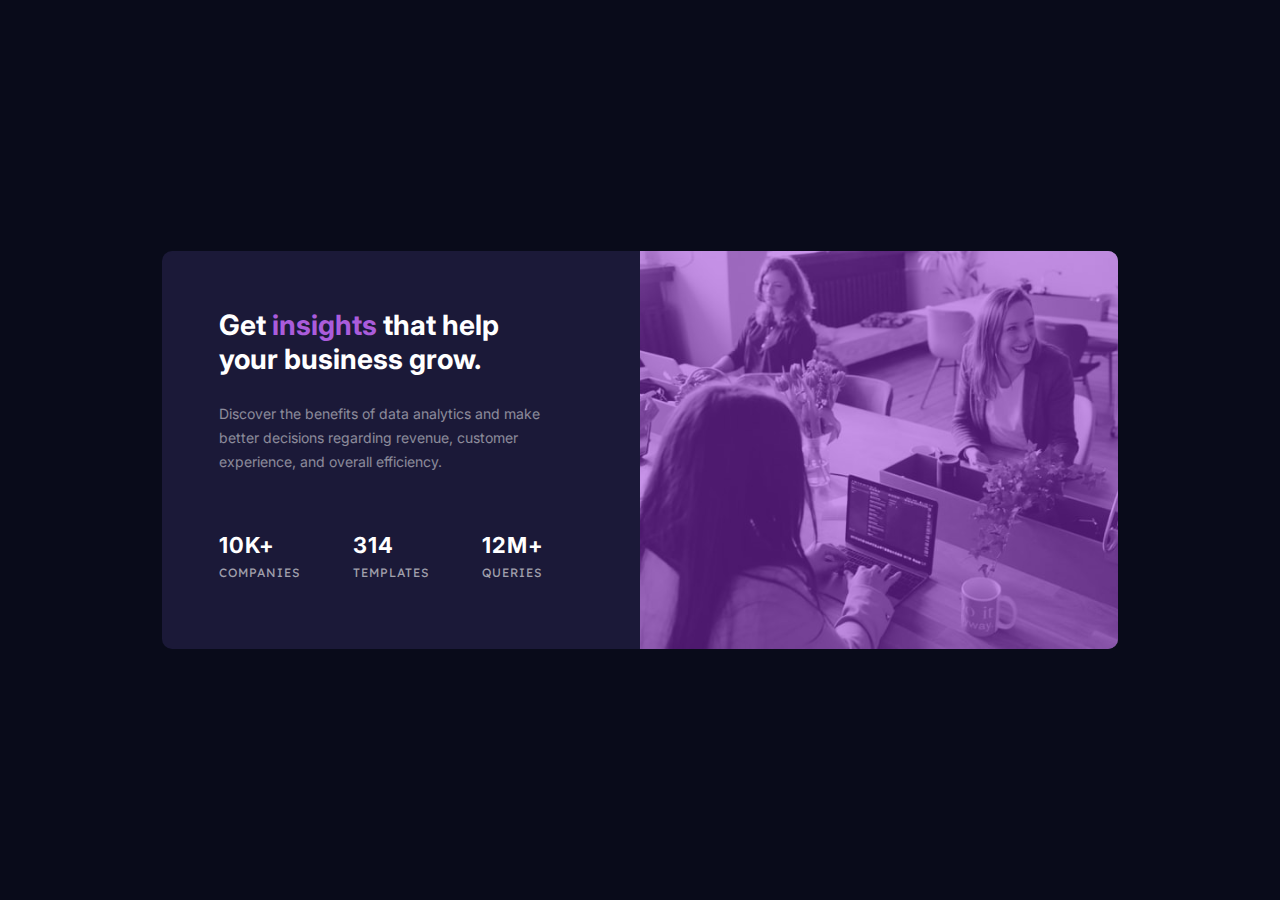
<file: index.html>
<!DOCTYPE html>
<html lang="en">
  <head>
    <meta charset="UTF-8" />
    <meta name="viewport" content="width=device-width, initial-scale=1.0" />
    <link
      rel="icon"
      type="image/png"
      sizes="32x32"
      href="./images/favicon-32x32.png"
    />
    <link rel="stylesheet" href="style.css" />
    <link rel="preconnect" href="https://fonts.googleapis.com" />
    <link rel="preconnect" href="https://fonts.gstatic.com" crossorigin />
    <link
      href="https://fonts.googleapis.com/css2?family=Inter:wght@400;700&family=Lexend+Deca&display=swap"
      rel="stylesheet"
    />

    <title>Frontend Mentor | Stats preview card component</title>
  </head>
  <body>
    <div class="container">
      <div class="wrapper">
        <div class="text-box">
          <h1 class="title">
            Get <span>insights</span> that help your business grow.
          </h1>
          <p class="sub-text">
            Discover the benefits of data analytics and make better decisions
            regarding revenue, customer experience, and overall efficiency.
          </p>
          <div class="stat-box">
            <div>
              <p class="num">10K+</p>
              <p>COMPANIES</p>
            </div>
            <div>
              <p class="num">314</p>
              <p>TEMPLATES</p>
            </div>
            <div>
              <p class="num">12M+</p>
              <p>QUERIES</p>
            </div>
          </div>
        </div>
        <div class="img-comp">
          <img
            src="images/image-header-desktop.jpg"/>
        </div>
      </div>
    </div>
  </body>
</html>
</file>
<file: style.css>
* {
  margin: 0;
  padding: 0;
  box-sizing: border-box;
}

body {
  min-height: 100vh;
  display: flex;
  align-items: center;
  background-color: hsl(233, 47%, 7%);
  font-family: 'Inter', sans-serif;
  font-size: 14px;
}

.container {
  max-width: 1020px;
  margin: 0 auto;
}

.wrapper {
  background-color: hsl(244, 38%, 16%);
  display: grid;
  grid-template-columns: 1fr 1fr;
  border-radius: 10px;
  overflow: hidden;
  margin: 2rem;
}

.img-comp img {
  width: 100%;
  height: 100%;
  object-fit: cover;
}

.img-comp {
  position: relative;
}

.img-comp::after {
  position: absolute;
  content: '';
  width: 100%;
  height: 100%;
  left: 0;
  top: 0;
  background-color: hsla(277, 68%, 51%, 0.5);
}

.text-box {
  padding: 12% 20% 12% 12%;
}

.title {
  color: hsl(0, 0%, 100%);
  padding-bottom: 8%;
  font-weight: 700;
}

.title span {
  color: hsl(277, 64%, 61%);
}

.sub-text {
  color: hsla(0, 0%, 100%, 0.5);
  padding-bottom: 18%;
  line-height: 1.7;
  font-weight: 400;
}

.stat-box {
  display: flex;
  justify-content: space-between;
}

.stat-box p.num {
  color: hsl(0, 0%, 100%);
  font-size: 22px;
  font-family: 'Inter', sans-serif;
  font-weight: 700;
  margin-bottom: 7px;
}

.stat-box p {
  color: hsla(0, 0%, 100%, 0.6);
  font-family: 'Lexend Deca', sans-serif;
  font-size: 12px;
  letter-spacing: 1px;
}
</file>
